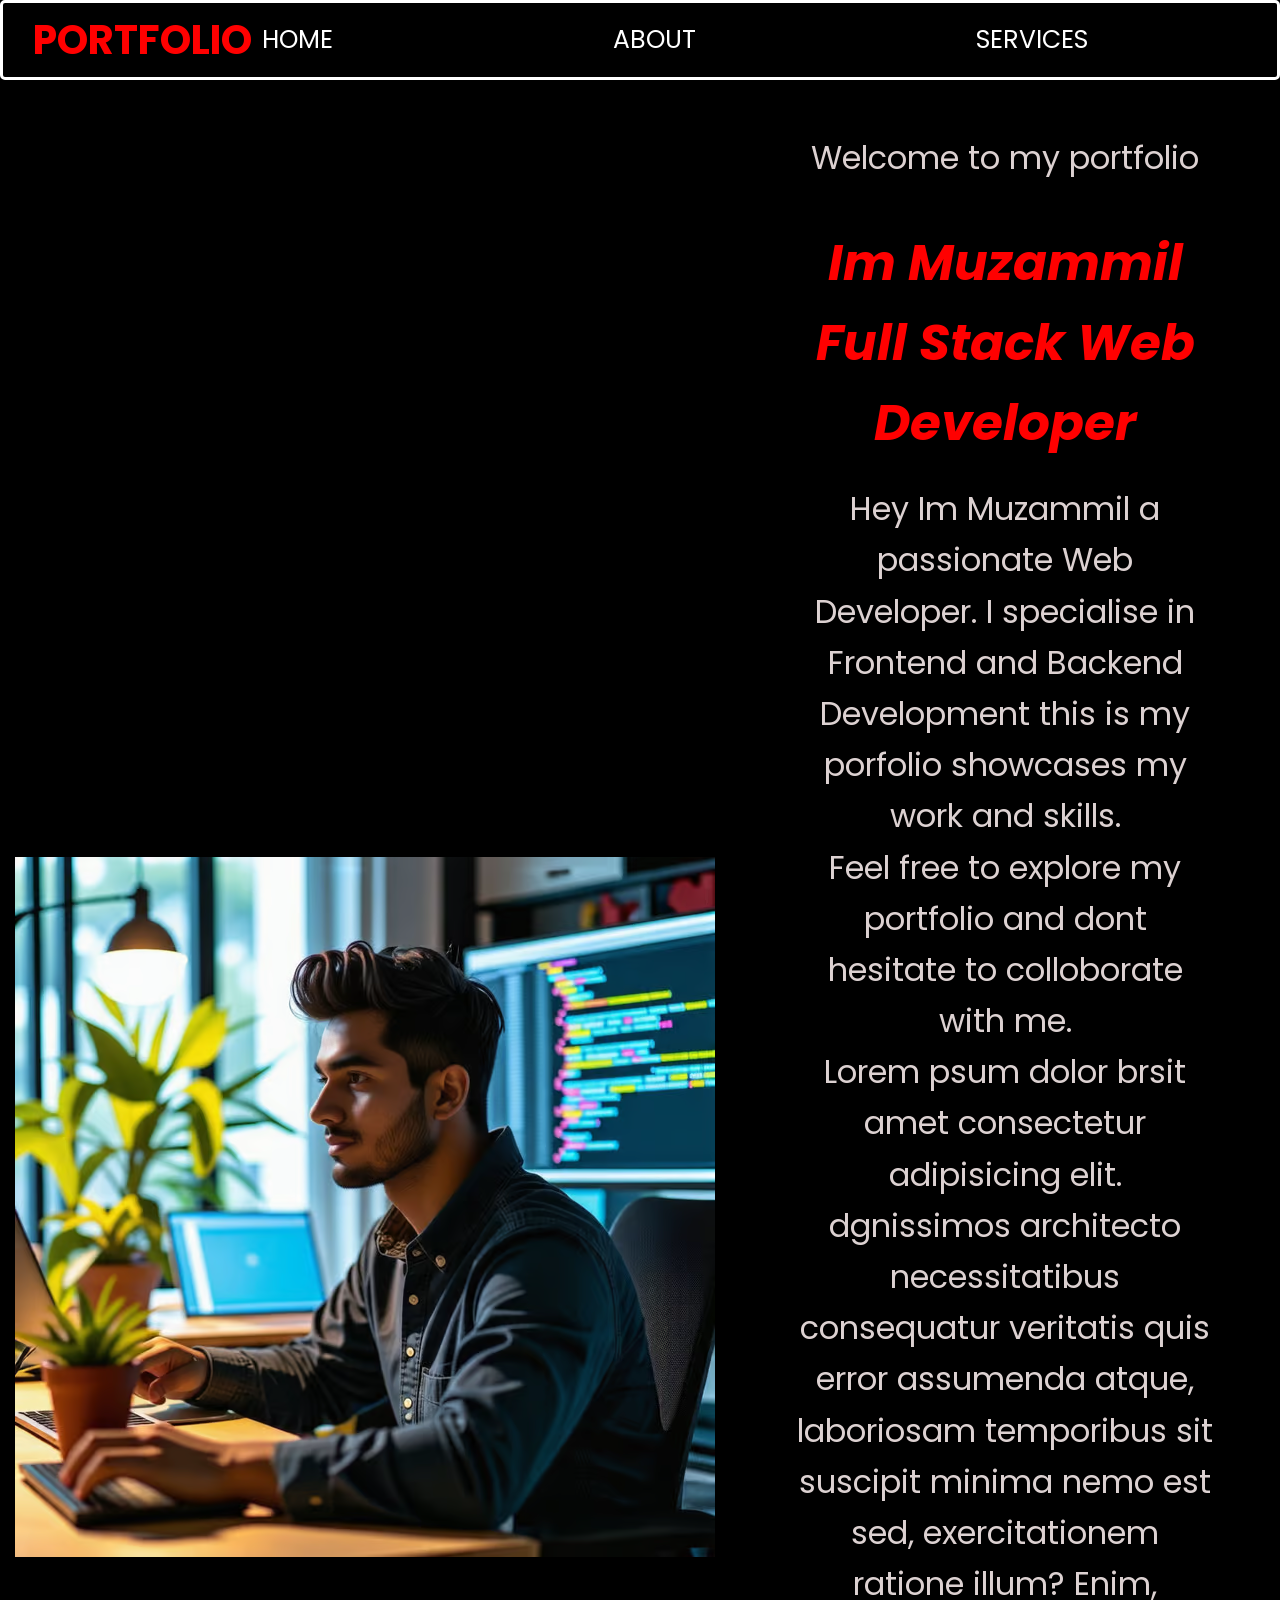
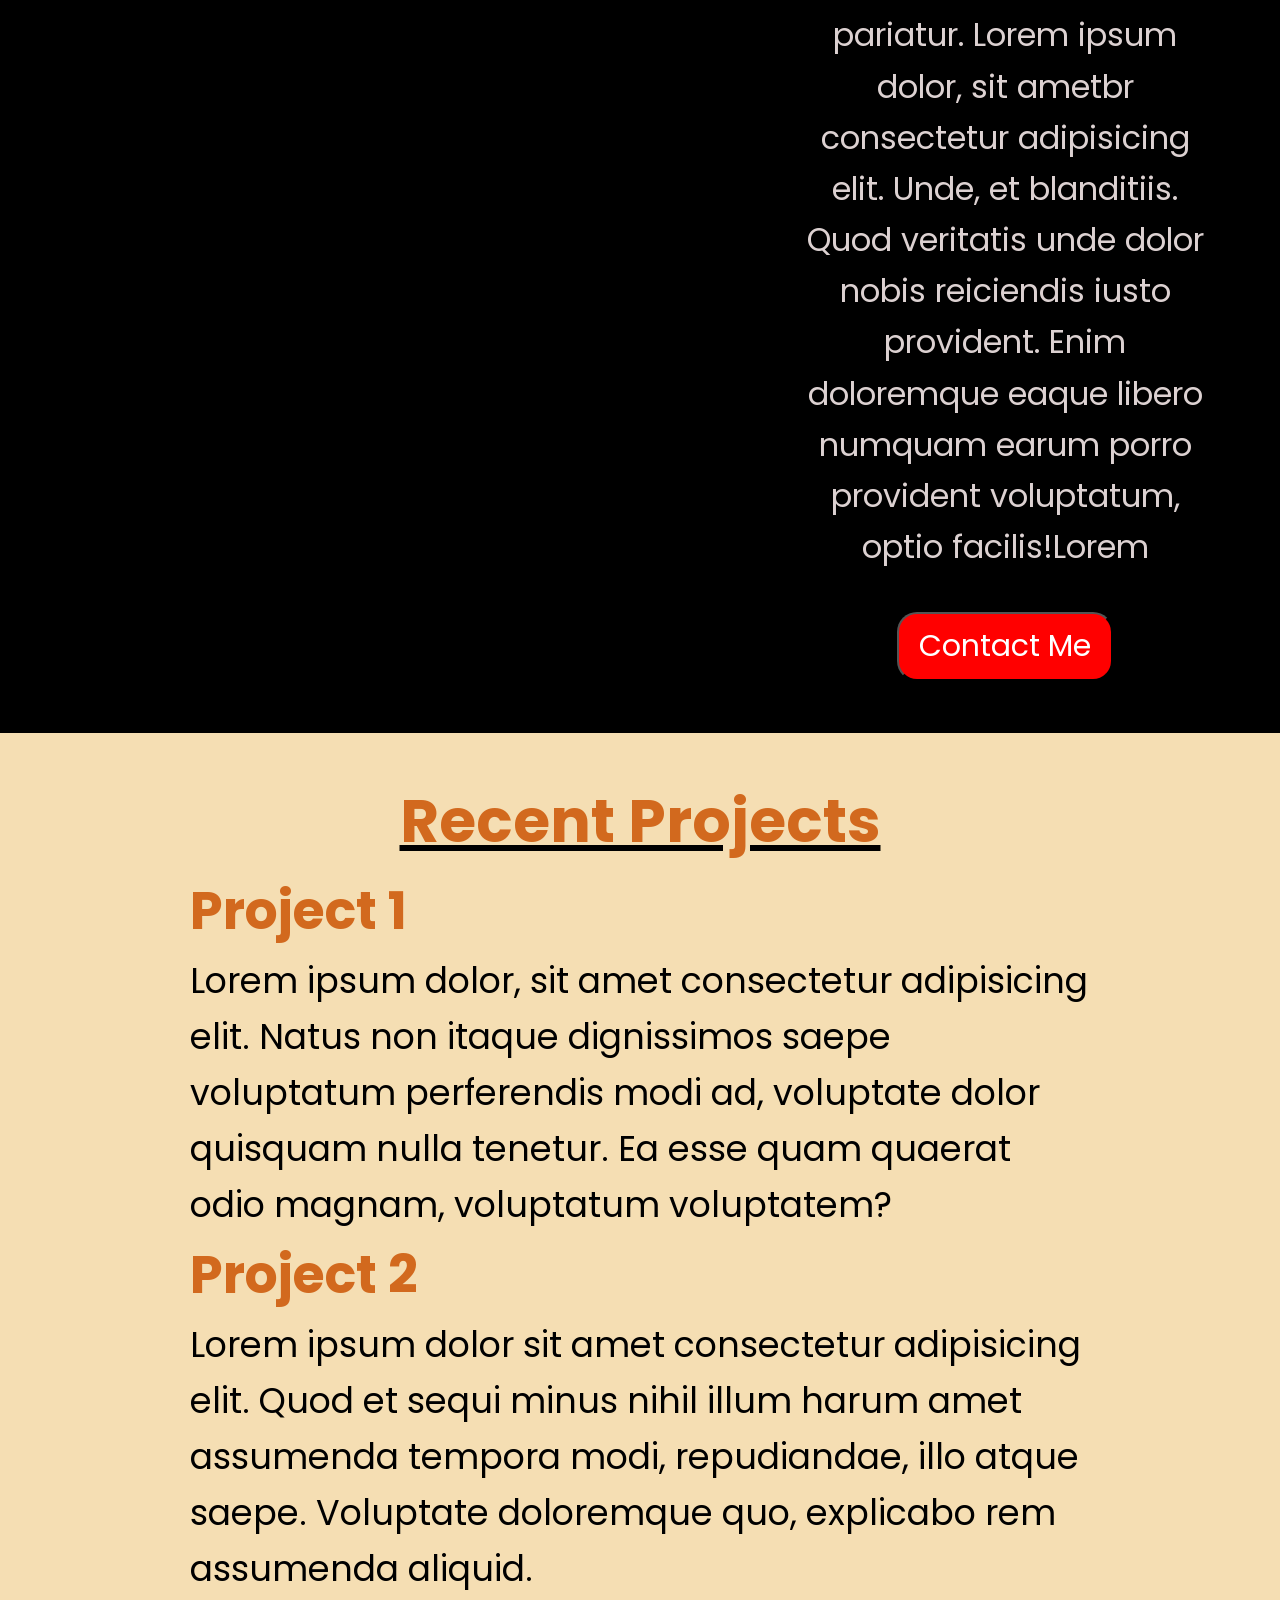
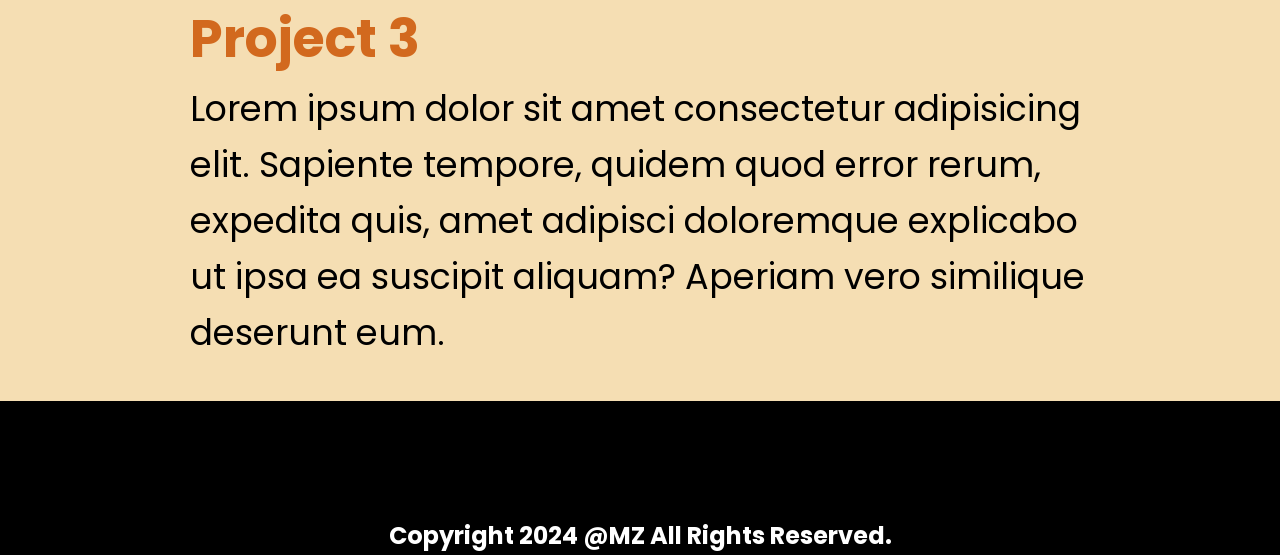
<file: index.html>
<!DOCTYPE html>
<html lang="en">

<head>
    <meta charset="UTF-8">
    <meta name="viewport" content="width=device-width, initial-scale=1.0">
    <title>Portfolio</title>
    <link rel="stylesheet" href="style.css">
</head>

<body>
    <header class="navbar">
        <div class="logo">Portfolio</div>
        <nav class="nav-links" id="navLinks">
            <ul>
                <li><a href="#">Home</a></li>
                <li><a href="#">About</a></li>
                <li><a href="#">Services</a></li>
                <li><a href="#">Contact</a></li>
                <li><a href="#">Projects</a></li>
            </ul>
        </nav>

        <div class="hamburger" id="hamburger">
            <div class="bar"></div>
            <div class="bar"></div>
            <div class="bar"></div>

        </div>
    </header>

    <section class="home" id="home">
        <div class="container ">
            <img src="./391cc8f5-a61b-4044-97b3-a10048acfb1b.avif" alt="hero">
            <div class="circle"></div>


            <div>

            </div>
            <div class="hero-text-container">
                <p>Welcome to my portfolio</p>
                <h1>Im Muzammil Full Stack Web Developer</h1>
                <p>Hey Im Muzammil a passionate Web Developer. I specialise in Frontend and Backend Development this is
                    my
                    porfolio showcases my work and skills. <br>Feel free to explore my portfolio and dont hesitate to
                    colloborate with me.
                    <br>Lorem psum dolor brsit amet consectetur adipisicing elit. dgnissimos architecto necessitatibus
                    consequatur veritatis quis error assumenda atque, laboriosam temporibus sit suscipit minima nemo est
                    sed, exercitationem ratione illum? Enim, pariatur.
                    Lorem ipsum dolor, sit ametbr consectetur adipisicing elit. Unde, et blanditiis. Quod veritatis unde
                    dolor nobis reiciendis iusto provident. Enim doloremque eaque libero numquam earum porro provident
                    voluptatum, optio facilis!Lorem
                </p>

                <button>Contact Me</button>

            </div>
        </div>
    </section>

    <section class="project">
        <h2 class="recent">Recent Projects</h2>
        <h2>Project 1</h2>

        <p>Lorem ipsum dolor, sit amet consectetur adipisicing elit. Natus non itaque dignissimos saepe voluptatum
            perferendis modi ad, voluptate dolor quisquam nulla tenetur. Ea esse quam quaerat odio magnam, voluptatum
            voluptatem?</p>



        <h2>Project 2</h2>
        <p>Lorem ipsum dolor sit amet consectetur adipisicing elit. Quod et sequi minus nihil illum harum amet assumenda
            tempora modi, repudiandae, illo atque saepe. Voluptate doloremque quo, explicabo rem assumenda aliquid.</p>

        <h2>Project 3</h2>
        <p>Lorem ipsum dolor sit amet consectetur adipisicing elit. Sapiente tempore, quidem quod error rerum, expedita
            quis, amet adipisci doloremque explicabo ut ipsa ea suscipit aliquam? Aperiam vero similique deserunt eum.
        </p>
    </section>

    <footer>
        <h2 id="rights"><br><br><br>Copyright 2024 @MZ All Rights Reserved.</h2>
    </footer>
</body>


</html>
</file>
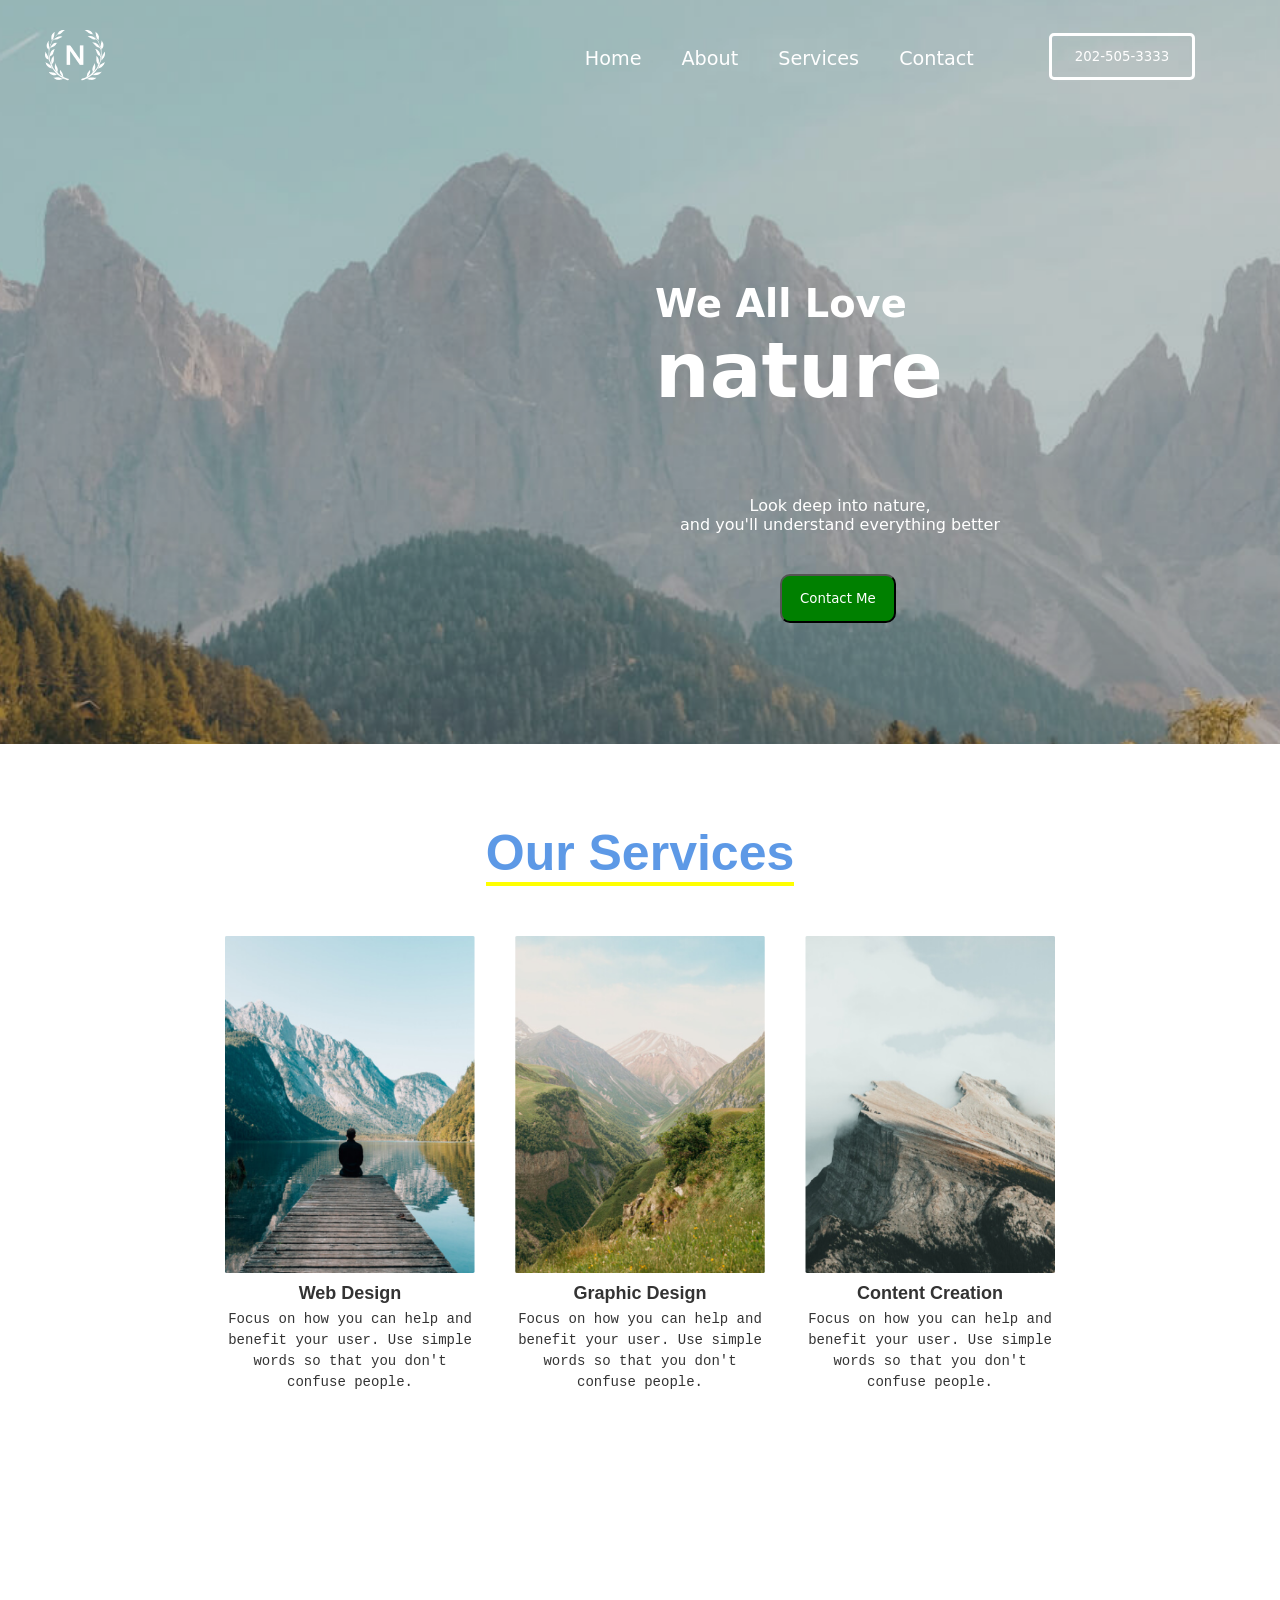
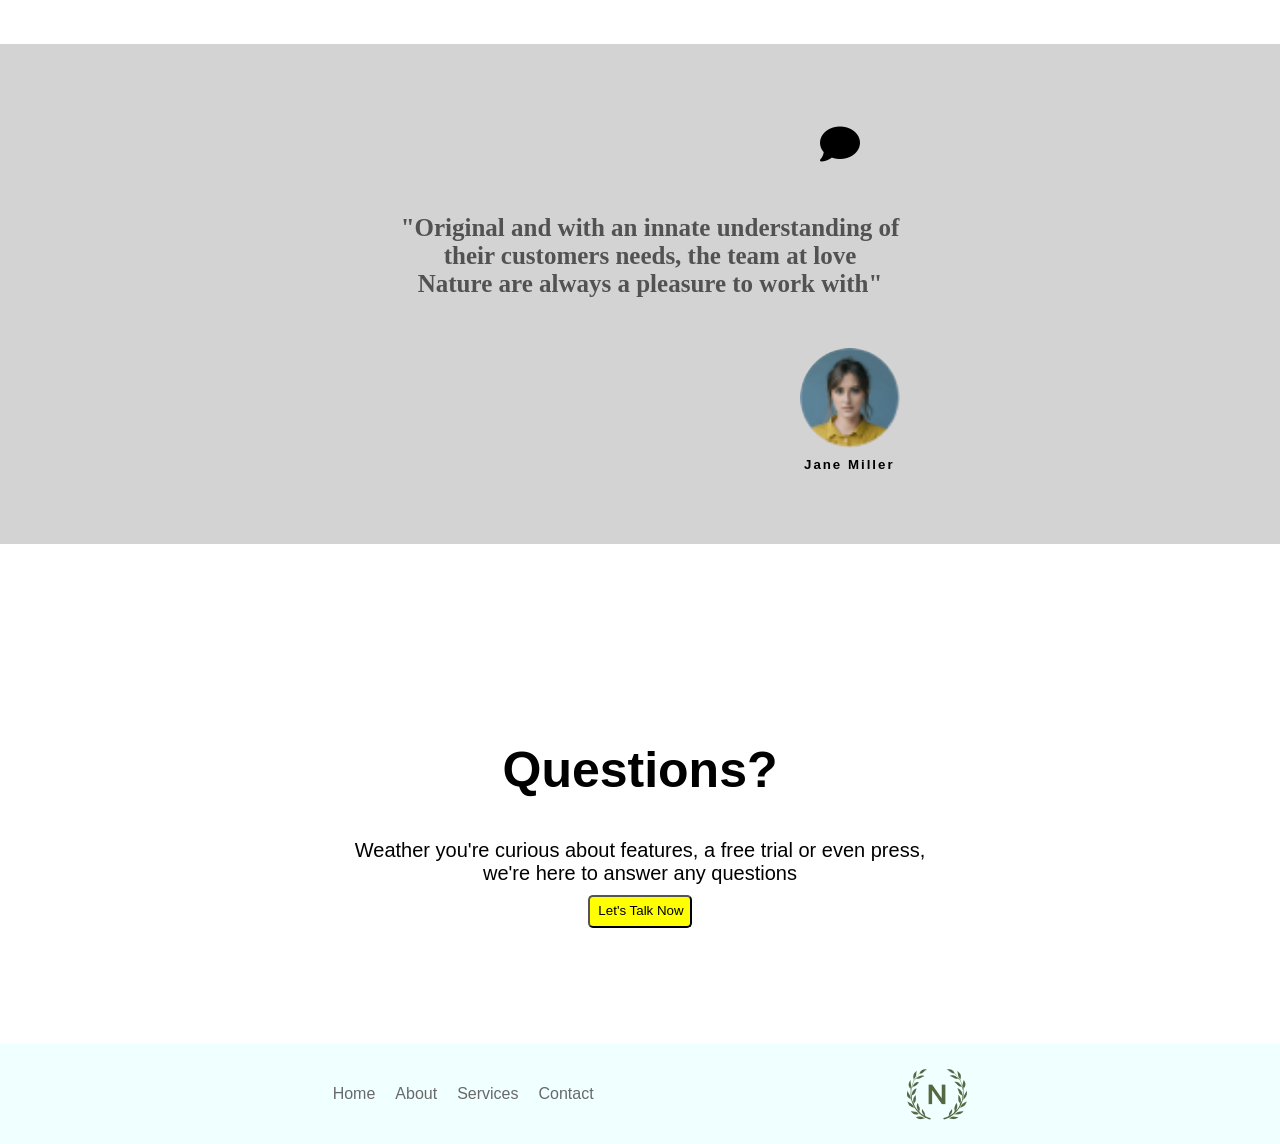
<file: css4/index.html>
<!DOCTYPE html>
<html lang="en">
  <head>
    <meta charset="UTF-8" />
    <meta name="viewport" content="width=device-width, initial-scale=1.0" />
    <link rel="stylesheet" href="style.css" />
    <!-- Getting google font -->
    <link rel="preconnect" href="https://fonts.googleapis.com" />
    <link rel="preconnect" href="https://fonts.gstatic.com" crossorigin />
    <link
      href="https://fonts.googleapis.com/css2?family=Open+Sans:ital,wght@0,300..800;1,300..800&display=swap"
      rel="stylesheet"
    />
    <!-- font awesome links -->
    <link
      rel="stylesheet"
      href="https://cdnjs.cloudflare.com/ajax/libs/font-awesome/6.7.2/css/all.min.css"
      integrity="sha512-Evv84Mr4kqVGRNSgIGL/F/aIDqQb7xQ2vcrdIwxfjThSH8CSR7PBEakCr51Ck+w+/U6swU2Im1vVX0SVk9ABhg=="
      crossorigin="anonymous"
      referrerpolicy="no-referrer"
    />
    <!-- Title -->
    <title>Nature</title>
  </head>
  <body>
    <header>
      <nav id="navlinks">
        <img src="./logo.png" alt="Nature" />
        <ul>
          <li><a href="#">Home</a></li>
          <li><a href="#">About</a></li>
          <li><a href="#">Services</a></li>
          <li><a href="#">Contact</a></li>
          <li><button>202-505-3333</button></li>
        </ul>
      </nav>
    </header>
    <main>
      <section id="section1">
        <h3>
          We All Love <br />
          <span id="word">nature</span>
        </h3>
        <p>
          Look deep into nature, <br />
          and you'll understand everything better
        </p>
        <br />
        <button>Contact Me</button>
      </section>
      <section id="section2">
        <h3>Our Services</h3>
        <div id="images">
          <!-- First Image Section -->
          <div class="service">
            <img src="./service-1.png" alt="service" />
            <h5>Web Design</h5>
            <p>
              Focus on how you can help and benefit your user. Use simple words
              so that you don't confuse people.
            </p>
          </div>

          <!-- Second Image Section -->
          <div class="service">
            <img src="./service-2.png" alt="Graphic Design" />
            <h5>Graphic Design</h5>
            <p>
              Focus on how you can help and benefit your user. Use simple words
              so that you don't confuse people.
            </p>
          </div>

          <!-- Third Image Section -->
          <div class="service">
            <img src="./service-3.png" alt=" service" />
            <h5>Content Creation</h5>
            <p>
              Focus on how you can help and benefit your user. Use simple words
              so that you don't confuse people.
            </p>
          </div>
        </div>
      </section>
      <section id="section3">
        <i class="fa-solid fa-comment"></i> <br />
        <h4>
          "Original and with an innate understanding of <br />
          their customers needs, the team at love <br />
          Nature are always a pleasure to work with"
        </h4>
        <img src="./profile.png" alt="">  
        <h5>Jane Miller</h5>
      </section>
      <section id="section4">
            <h5>Questions?</h5> 
            <p>Weather you're curious about features, a free trial or even press, <br> we're here to answer any questions</p>
            <button>Let's Talk Now</button>
        </section>
    </main>
    <footer>
        <div id="footer">
        <ul>
            <li><a href="#">Home</a></li>
            <li><a href="#">About</a></li>
            <li><a href="#">Services</a></li>
            <li><a href="#">Contact</a></li>
        </ul>
        <img src="./logo-colored.png" alt="">
    </div>
    </footer>
  </body>
</html>
</file>
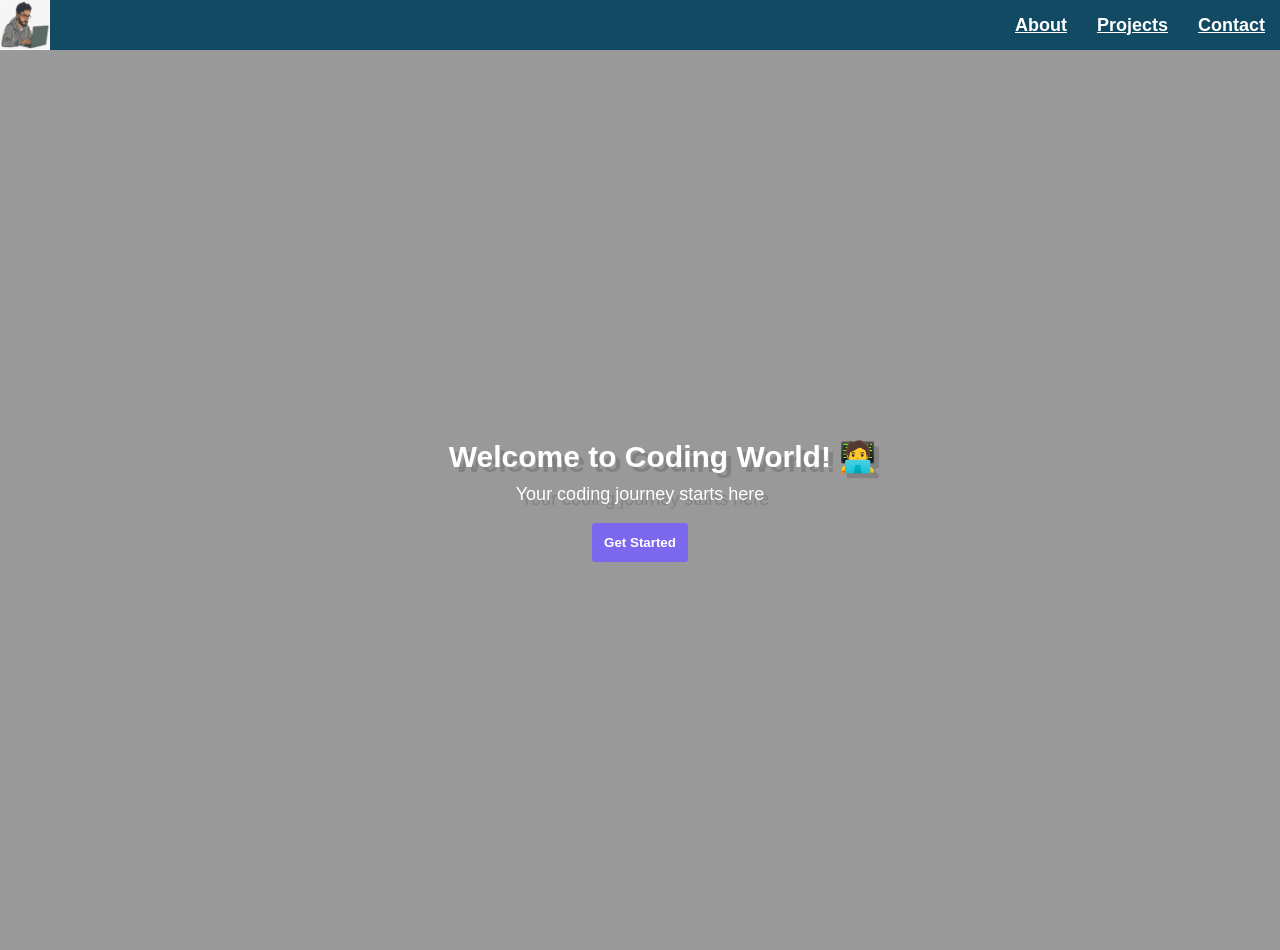
<file: css5/index.html>
<!DOCTYPE html>
<html lang="en">

<head>
  <meta charset="UTF-8">
  <meta name="viewport" content="width=device-width, initial-scale=1.0">
  <title>Coding World</title>
  <link rel="stylesheet" href="style.css">
</head>

<body>
  <nav class="navbar">
    <img src="./aw0apj0dw.webp" height="50px" width="50px" class="logo">
    <ul>
      <li><a href="#">About</a></li>
      <li><a href="#">Projects</a></li>
      <li><a href="#">Contact</a></li>
    </ul>
  </nav>
  <section class="main">
    <h1 class="title">Welcome to Coding World! 🧑‍💻</h1>
    <p class="subtitle">Your coding journey starts here</p>
    <button type="submit">Get Started</button>
  </section>
</body>

</html>
</file>
<file: style.css>
@import url('https://fonts.googleapis.com/css2?family=Poppins:ital,wght@0,100;0,200;0,300;0,400;0,500;0,600;0,700;0,800;0,900;1,100;1,200;1,300;1,400;1,500;1,600;1,700;1,800;1,900&display=swap');

* {
    margin: 0;
    padding: 0;
    box-sizing: border-box;
    font-family: "poppins", sans-serif;

}

body {
    background-color: black;
    color: white;
    line-height: 1.6;


}

.navbar {
    display: flex;
    justify-content: space-around;
    align-items: center;
    padding: 5px 30px;
    background-color: black;
    animation: reverse;
    border: white;
    border-radius: 5px;
    border-style: solid;
}


.navbar .logo {
    color: red;
    font-size: 2.5rem;
    font-weight: bold;
    text-transform: uppercase;
    cursor: pointer;
    transition: all 0.3 ease;

}

.logo:hover {
    color: white;
}

.navbar .nav-links ul {
    list-style-type:none;
    list-style-position: outside;
    display: flex;
    gap: 280px;
    padding: 10px
    

}

.navbar .nav-links ul li a {
    color: white;
    text-decoration: wavy;
    font-size: 25px;
    text-transform: uppercase;
    transition: 0.3ease;
    


}

.navbar .nav-links ul li a:hover {
    color: red;

}

.hamburger {
    display: flex;
    cursor: pointer;
    flex-direction: column;
    gap: 5px;

}

/* .hamburger .bar {
    height: 3px;
    width: 25px;
    background-color: white;
    border-radius: 20px;

} */


.container {
    width: 100%;
    margin: 0 auto;
    padding: 0 15px;
    display: flex;
    justify-content: space-around;
    gap: 10px;

}

.hero-container {
    width: 50%;
    display: flex;
    justify-content: center;
    margin-bottom: 30px;
}

.hero-div {
    position: relative;
}


.hero-div.circle {
    position: absolute;
    top: 10%;
    left: 10%;
    background-color: red;
    height: 300px;
    width: 300px;
    border-radius: 50%;
    z-index: 1;
}

.hero-div img {
    height: 50px;
    border-radius: 20px;
    z-index: relative;
    position: relative;
}
.hero-text-container {
    max-width: 600px;
    width: 30;
    text-align: center;
    padding: 50px;
    
}

.home .container {
    display: flex;
    justify-content: space-around;
    align-items: center;
    text-align: left;
    flex-direction: row;
}

.hero-text-container {
    margin: 2px;
    max-width: 100%;
}

.hero-text-container p {
    margin-bottom: 20px;
    color: #dcd1d1;
    zoom: 2;
    transition: 2ms
}

.hero-text-container h1 {
    color: #f8f8f8;
    font-weight: bold;
    font-size: 50px;
    margin-bottom: 20px;
    color: red;
    font-style: italic;
    transform-style: preserve-3d;
    text-wrap-style:auto;

}



button {
    padding: 10px 20px;
    border-radius: 20px;
    outline: white;
    outline-width: 2px;
    background-color: red;
    color:white;
    cursor: pointer;
    transition: background-color 0.3s ease;
    font-size: 30px;
}

button:hover {
    background-color:green
}

.recent  {
font-size: 60px;
color: black;
text-align: center;
text-decoration-color: black;
text-decoration-line: underline;

}
.project{
    padding: 40px 190px;
    background-color: wheat;
    color: black;
    font-size: 35px;
    }

.project h2{
    color: chocolate;
    cursor: pointer;


}


#rights{
    text-align: center;
}
</file>
<file: css4/style.css>
@import url("https://fonts.googleapis.com/css2?family=Open+Sans:ital,wght@0,300..800;1,300..800&display=swap");
* {
  margin: 0;
  padding: 0;
  box-sizing: border-box;
}
html,
body {
  height: 100%;
  width: 100%;
}
body {
  margin: 0;
  background-image: url("./main.png");
  background-position: center;
  background-size: cover;
  background-repeat: no-repeat;
  background-attachment: fixed;
}
nav {
  width: 100%;
  display: flex;
  align-items: center;
  justify-content: center;
  color: aliceblue;
}
nav img {
  position: relative;
  padding-top: 30px;
  padding-right: 480px;
}

#navlinks ul {
  display: flex;
  padding: 0;
  margin: 0;
  list-style: none;
}

#navlinks ul li {
  margin-top: 45px;
  margin-right: 40px;
}

#navlinks ul li a {
  font-size: larger;
  text-decoration: none;
  color: white;
  font-family: system-ui, -apple-system, BlinkMacSystemFont, "Segoe UI", Roboto,
    Oxygen, Ubuntu, Cantarell, "Open Sans", "Helvetica Neue", sans-serif;
  transition: color 0.3s ease, transform 0.3s ease;
  display: inline-block;
}

#navlinks ul li a:hover {
  color: aqua;
  transform: scale(1.1);
}
#navlinks ul li button {
  color: #fff;
  font-family: system-ui, -apple-system, BlinkMacSystemFont, "Segoe UI", Roboto,
    Oxygen, Ubuntu, Cantarell, "Open Sans", "Helvetica Neue", sans-serif;
  position: relative;
  margin-left: 35px;
  margin-top: -15px;
  padding-left: 23px;
  padding-right: 23px;
  padding-top: 13px;
  padding-bottom: 13px;
  border: 3px solid white;
  border-radius: 5px;
  background-color: transparent;
  transition: color 0.3s ease, transform 0.3s ease;
  display: inline-block;
}
#navlinks ul li button:hover {
  color: #000;
  background-color: #fff;
  /* color: aqua; */
  transform: scale(1.1);
}

#section1 h3 {
  font-size: 3vw;
  position: relative;
  margin-left: 650px;
  margin-top: 200px;
  padding-left: 5px;
  font-family: system-ui, -apple-system, BlinkMacSystemFont, "Segoe UI", Roboto,
    Oxygen, Ubuntu, Cantarell, "Open Sans", "Helvetica Neue", sans-serif;
  color: #fff;
}

#section1 #word {
  font-size: 6vw;
  text-align-last: center;
  position: absolute;
  margin-right: 40px;
  margin-bottom: 75px;
}
#section1 p {
  position: absolute;
  margin-left: 680px;
  margin-top: 170px;
  font-family: system-ui, -apple-system, BlinkMacSystemFont, "Segoe UI", Roboto,
    Oxygen, Ubuntu, Cantarell, "Open Sans", "Helvetica Neue", sans-serif;
  color: #fff;
  text-align-last: center;
}
#section1 button {
  color: #fff;
  font-family: system-ui, -apple-system, BlinkMacSystemFont, "Segoe UI", Roboto,
    Oxygen, Ubuntu, Cantarell, "Open Sans", "Helvetica Neue", sans-serif;
  position: absolute;
  margin-left: 780px;
  margin-top: 230px;
  padding: 15px 18px;
  background-color: green;
  color:white;
  transition: color 0.3s ease, transform 0.3s ease;
  display: inline-block;
  border-radius: 10px;
  font-weight: 100;
}
#section1 button:hover {
  color: #000;
  transform: scale(1.1);
}
/* Section Styling */
#section2 {
  width: 100%;
  min-height: 100vh;
  margin-top: 400px;
  background-color: #fff;
  display: flex;
  flex-direction: column;
  align-items: center;
}

#section2 h3 {
  margin-top: 80px;
  margin-bottom: 30px;
  font-size: 50px;
  font-family: "Gill Sans", "Gill Sans MT", Calibri, "Trebuchet MS", sans-serif;
  color: rgba(19, 106, 219, 0.685);
  border-bottom: 4px solid yellow;
}

/* Image and Text Container */
#images {
  display: flex;
  justify-content: center;
  gap: 40px; /* Space between each service block */
  margin-top: 20px;
}

/* Individual Service Block */
.service {
  display: flex;
  flex-direction: column; /* Stack image, heading, and paragraph */
  align-items: center;
  text-align: center;
  width: 250px; /* Fixed width for each service block */
}

/* Image Styling */
.service img {
  width: 100%; /* Fit image within the container width */
  height: auto;
  transition: transform 0.3s ease;
}

.service img:hover {
  transform: scale(1.1); /* Smooth zoom effect */
}

/* Heading Below Image */
.service h5 {
  font-family: "Gill Sans", "Gill Sans MT", Calibri, "Trebuchet MS", sans-serif;
  margin-top: 10px;
  font-size: 18px;
  font-weight: bold;
  color: rgba(0, 0, 0, 0.8);
}

/* Paragraph Below Heading */
.service p {
  margin-top: 5px;
  font-size: 14px;
  color: #333;
  line-height: 1.5;
  width: 100%;

  font-family: "Courier New", Courier, monospace;
}

#section3 {
  background-color: rgb(211, 211, 211);
  width: 100%;
  height: 500px;
}
#section3 .fa-comment {
  position: relative;
  margin-left: 820px;
  margin-top: 80px;
  font-size: 40px;
}
#section3 h4 {
  margin-left: 20px;
  margin-top: 50px;
  text-align: center;
  font-size: 25px;
  color: rgb(82, 82, 82);
  font-family: cursive;
}
#section3 img {
  height: 100px;
  width: 100px;
  margin-left: 800px;
  margin-top: 50px;
  border-radius: 50%;
}
#section3 h5 {
  margin-left: 804px;
  margin-top: 5px;
  font-family: "Segoe UI", Tahoma, Geneva, Verdana, sans-serif;
  color: #000;
  letter-spacing: 2px;
}

#section4 {
  height: 500px;
  width: 100%;
  background-image: url("./main-2.png");
  background-position: center;
  background-size: cover;
  background-repeat: no-repeat;
  background-attachment: fixed;
  object-fit: cover;
  display: flex;
  align-items: center;
  justify-content: center;
  flex-direction: column;
}
#section4 h5 {
  font-size: 50px;
  padding-top: 80px;
  font-family: "Lucida Sans", "Lucida Sans Regular", "Lucida Grande",
    "Lucida Sans Unicode", Geneva, Verdana, sans-serif;
  /* margin-left: 750px; */
}
#section4 p {
  font-size: 20px;
  /* margin-left: 700px; */
  padding-top: 40px;
  text-align: center;
  font-family: sans-serif;
}
#section4 button {
  margin-top: 10px;
  padding: 6px 6px 8px 8px;
  border-radius: 5px;
  background-color: yellow;
  color: #000;
  font-family: "Franklin Gothic Medium", "Arial Narrow", Arial, sans-serif;
  transition: color 0.3s ease, transform 0.3s ease;
  display: inline-block;
  font-weight: 100;
  /* color: #fff; */
}
#section4 button:hover{
    transform: scale(1.1);
}
#footer{
    height: 100px;
    width: 100%;
    background-color: azure;
    display: flex;
    align-items: center;
    justify-content: space-evenly;
}

#footer ul{
    list-style: none;
    display: flex;
}
#footer ul li {
    padding-left: 20px;
}
#footer ul li a{
    text-decoration: none;
    color: dimgray;
    font-family: 'Trebuchet MS', 'Lucida Sans Unicode', 'Lucida Grande', 'Lucida Sans', Arial, sans-serif;
    transition: color 0.3s ease, transform 0.3s ease;
    display: inline-block;
}
#footer ul li a:hover{
    transform: scale(1.1);
    color: aqua;
}

#footer h6{
    color: dimgray;
    font-family: 'Franklin Gothic Medium', 'Arial Narrow', Arial, sans-serif;
    font-size: 15px;
}
</file>
<file: css5/style.css>
* {
    margin: 0;
    padding: 0;
    box-sizing: border-box;
    font-family: Arial, Helvetica, sans-serif;
  }
  
  .navbar {
    padding: 18px 60pxpx;
    display: flex;
    justify-content: space-between;
    align-items: center;
    background-color: rgba(18, 73, 99, 255);
  }
  
  .navbar .logo {
    text-shadow: 5px, 5px, 10px rgba(0, 0, 0, 0.15);
  }
  
  .navbar ul {
    list-style: none;
    display: flex;
    gap: 30px;
    margin-right: 15px;
  }
  
  .navbar ul li a {
    color: white;
    font-size: 18px;
    font-weight: bold;
    transition: color 0.15s;
  }
  
  .navbar ul li a:hover {
    color: black;
  }
  
  .main {
    height: 100vh;
    display: flex;
    justify-content: center;
    align-items: center;
    flex-direction: column;
    background-image: linear-gradient(rgba(0, 0, 0, 0.4), rgba(0, 0, 0, 0.4)),
      url(https://img.freepik.com/free-vector/matrix-style-binary-code-digital-falling-numbers-blue-background_1017-37387.jpg);
    background-size: cover;
    background-position: center;
    background-repeat: no-repeat;
    color: white;
  }
  
  .main .title {
    margin-left: 45px;
  
    font-size: 30px;
    text-shadow: 5px 5px 0px rgba(0, 0, 0, 0.15);
  }
  
  .main .subtitle {
    margin: 10px 10px;
    font-size: 18px;
    text-shadow: 5px 5px 0px rgba(0, 0, 0, 0.15);
    font-weight: 300;
  }
  
  button {
    border: none;
    margin-top: 8px;
    padding: 12px;
    color: white;
    background-color: mediumslateblue;
    border-radius: 3px;
    font-weight: bold;
    cursor: pointer;
    transition: color, background-color 0.15s;
  }
  
  button:hover {
    color: mediumslateblue;
    background-color: white;
  }
</file>
